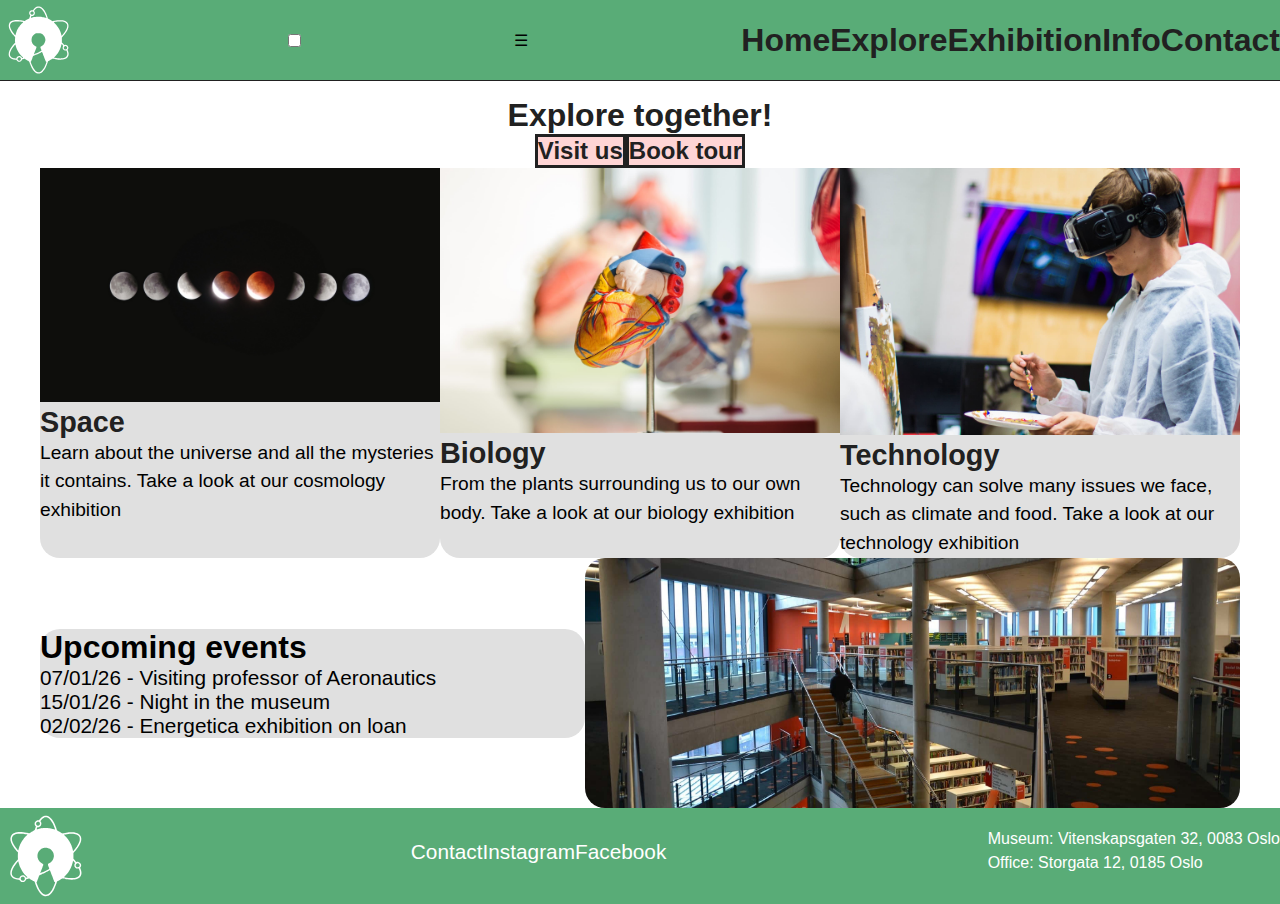
<file: index.html>
<!DOCTYPE html>
<html lang="en">
<head>
    <meta charset="UTF-8">
    <meta name="viewport" content="width=device-width, initial-scale=1.0">
    <meta name="description" content="CSM, A museum for all kids and family. Learn about space, biology and technology.">
    <title>Home - CSM</title>
    <link rel="stylesheet" href="CSS/index.css">
    <link rel="stylesheet" href="CSS/header-footer.css"> 
</head>
<body>
    <header>
        <nav class="navigation">
            <img src="assets/images/csm-logo.svg" alt="Community science museum logo" class="logo-header" />
            
            <input type="checkbox" id="menu-checkbox">
            <label for="menu-checkbox" id="hamburger-button">☰</label>

            <ul class="navigation-links">
                <li><a href="index.html">Home</a></li>
                <li><a href="explore.html">Explore</a></li>
                <li><a href="exhibition.html">Exhibition</a></li>
                <li><a href="info.html">Info</a></li>
                <li><a href="contact.html">Contact</a></li>
            </ul>
        </nav>
    </header>

    <main>
        <h1>Explore together!</h1>

        <div class="buttons">
            <a href="info.html" class="btn">Visit us</a>
            <a href="contact.html" class="btn">Book tour</a>
        </div>
        
        <div class="subjects">
            <div class="subject-card">
                <img src="assets/images/planets.jpg" alt="All the planets in the milky way lined up">
                <h2>Space</h2>
                <p>
                    Learn about the universe and all the mysteries it contains. 
                    Take a look at our cosmology exhibition
                </p>
            </div>
            <div class="subject-card">
                <img src="assets/images/heart.jpg" alt="A model of a human heart">
                <h2>Biology</h2>
                <p>
                    From the plants surrounding us to our own body.
                    Take a look at our biology exhibition
                </p>
            </div>
            <div class="subject-card">
                <img src="assets/images/painting-vr.jpg" alt="A boy painting a picture while wearing VR">
                <h2>Technology</h2>
                <p>
                    Technology can solve many issues we face, such as climate and food.
                    Take a look at our technology exhibition
                </p>
            </div>
        </div>

        <div class="events">
            <div class="event-card">
                <h2>Upcoming events</h2>
                <p>07/01/26 - Visiting professor of Aeronautics</p>
                <p>15/01/26 - Night in the museum</p>
                <p>02/02/26 - Energetica exhibition on loan</p>
            </div>
            <img src="assets/images/library.jpg" alt="The library in the museum" id="library-image">
        </div>

    </main>

    <footer>
        <div class="footer-content">
        <img src="assets/images/csm-logo.svg" alt="Community science museum logo" class="logo-footer">
        <div class="footer-links">
            <a href="contact.html">Contact</a>
            <a href="#">Instagram</a>
            <a href="#">Facebook</a>
        </div>
        <div class="footer-address">
            <p>
                Museum: Vitenskapsgaten 32, 0083 Oslo
            </p>

            <p>
                Office: Storgata 12, 0185 Oslo
            </p>
        </div>
        </div>
    </footer>
    
</body>
</html>
</file>
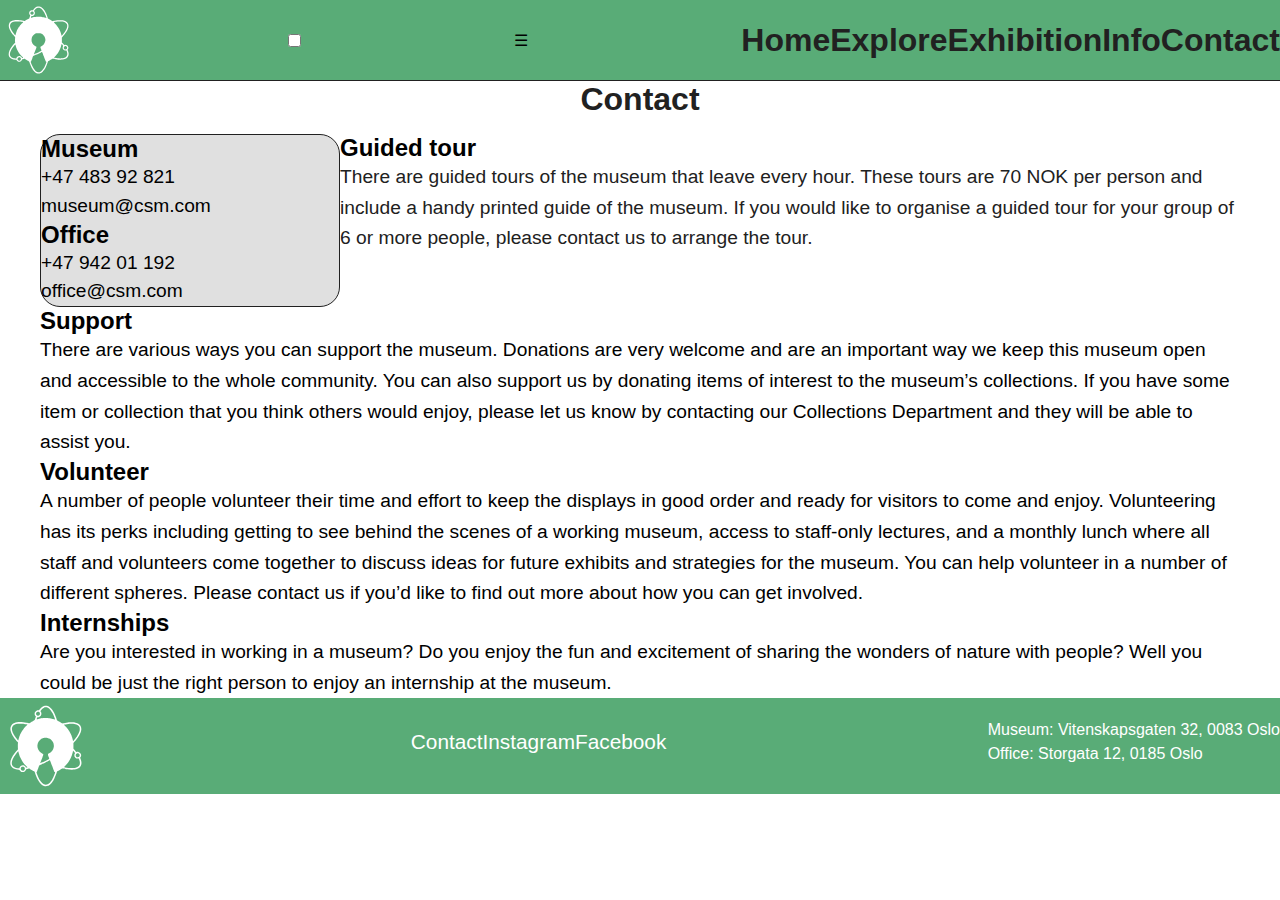
<file: contact.html>
<!DOCTYPE html>
<html lang="en">
<head>
    <meta charset="UTF-8">
    <meta name="viewport" content="width=device-width, initial-scale=1.0">
    <meta name="description" content="Contact us about questions you may have. Guided tours, support, volunteer or internships. Everyone can contact us.">
    <title>Home - CSM</title>
    <link rel="stylesheet" href="CSS/contact.css">
    <link rel="stylesheet" href="CSS/header-footer.css"> 
</head>
<body>
     <header>
        <nav class="navigation">
            <img src="assets/images/csm-logo.svg" alt="Community science museum logo" class="logo-header" />
            
            <input type="checkbox" id="menu-checkbox">
            <label for="menu-checkbox" id="hamburger-button">☰</label>
            
            <ul class="navigation-links">
                <li><a href="index.html">Home</a></li>
                <li><a href="explore.html">Explore</a></li>
                <li><a href="exhibition.html">Exhibition</a></li>
                <li><a href="info.html">Info</a></li>
                <li><a href="contact.html">Contact</a></li>
            </ul>
            
        </nav>
    </header>

    <main>
        <h1>Contact</h1>
        
        <div class="section-top">
            <div class="contact-card">
                <h2>Museum</h2>
                <p>
                    +47 483 92 821
                    <br>
                    museum@csm.com
                </p>
                <h2>Office</h2>
                <p>
                    +47 942 01 192
                    <br>
                    office@csm.com
                </p>
            </div>

            <div class="tour-info">
                <h2>Guided tour</h2>
                <p>
                    There are guided tours of the museum that leave every hour. These tours are 70 NOK per person and include a handy printed guide of the museum.

                    If you would like to organise a guided tour for your group of 6 or more people, please contact us to arrange the tour.
                </p>
            </div>

        </div>

        <div class="information">
            <h2>Support</h2>
            <p>
                There are various ways you can support the museum. Donations are very welcome and are an important way we keep this museum open and accessible to the whole community.
                You can also support us by donating items of interest to the museum’s collections. If you have some item or collection that you think others would enjoy, please let us know by contacting our Collections Department and they will be able to assist you.
            </p>

            <h2>Volunteer</h2>
            <p>
                A number of people volunteer their time and effort to keep the displays in good order and ready for visitors to come and enjoy. Volunteering has its perks including getting to see behind the scenes of a working museum, access to staff-only lectures, and a monthly lunch where all staff and volunteers come together to discuss ideas for future exhibits and strategies for the museum.
                You can help volunteer in a number of different spheres. Please contact us if you’d like to find out more about how you can get involved.
            </p>
            
            <h2>Internships</h2>
            <p>
                Are you interested in working in a museum? Do you enjoy the fun and excitement of sharing the wonders of nature with people? Well you could be just the right person to enjoy an internship at the museum.
            </p>
        </div>

    </main>

    <footer>
        <div class="footer-content">
        <img src="assets/images/csm-logo.svg" alt="Community science museum logo" class="logo-footer">
        <div class="footer-links">
            <a href="contact.html">Contact</a>
            <a href="#">Instagram</a>
            <a href="#">Facebook</a>
        </div>
        <div class="footer-address">
            <p>
                Museum: Vitenskapsgaten 32, 0083 Oslo
            </p>

            <p>
                Office: Storgata 12, 0185 Oslo
            </p>
        </div>
        </div>
    </footer>   
</body>
</html>
</file>
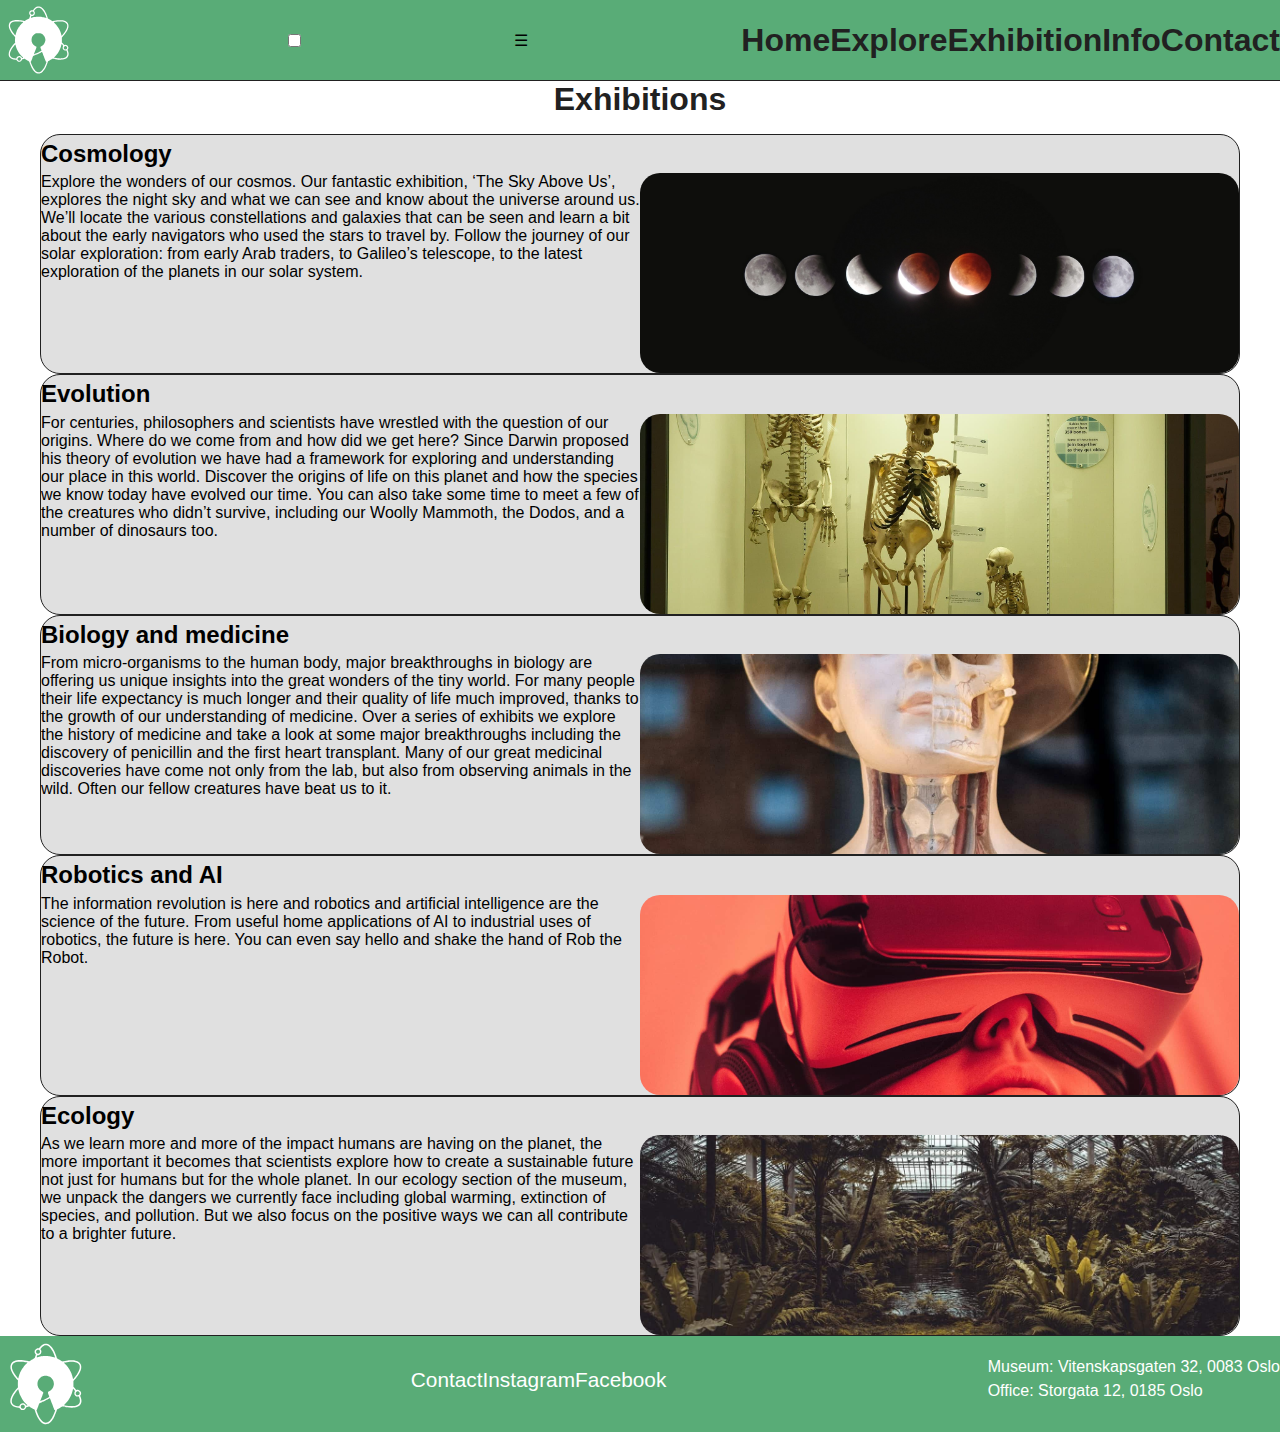
<file: exhibition.html>
<!DOCTYPE html>
<html lang="en">
<head>
    <meta charset="UTF-8">
    <meta name="viewport" content="width=device-width, initial-scale=1.0">
    <meta name="description" content="At this museum we have different exhibitions. Explore different topics in our current exhibitions.">
    <title>Home - CSM</title>
    <link rel="stylesheet" href="CSS/exhibition.css">
    <link rel="stylesheet" href="CSS/header-footer.css"> 
</head>
<body>
     <header>
        <nav class="navigation">
            <img src="assets/images/csm-logo.svg" alt="Community science museum logo" class="logo-header" />
            
            <input type="checkbox" id="menu-checkbox">
            <label for="menu-checkbox" id="hamburger-button">☰</label>
            
            <ul class="navigation-links">
                <li><a href="index.html">Home</a></li>
                <li><a href="explore.html">Explore</a></li>
                <li><a href="exhibition.html">Exhibition</a></li>
                <li><a href="info.html">Info</a></li>
                <li><a href="contact.html">Contact</a></li>
            </ul>
            
        </nav>
    </header>

    <main>
        <h1>Exhibitions</h1>

        <div class="info cards">
            <h2>Cosmology</h2>
            <p>
                Explore the wonders of our cosmos. 

                Our fantastic exhibition, ‘The Sky Above Us’, explores the night sky and what we can see and know about the universe around us. We’ll locate the various constellations and galaxies that can be seen and learn a bit about the early navigators who used the stars to travel by.

                Follow the journey of our solar exploration: from early Arab traders, to Galileo’s telescope, to the latest exploration of the planets in our solar system.
            </p>
            <img src="assets/images/planets.jpg" alt="planets in the milky way galaxy lined up">
        </div>

        <div class="info cards">
            <h2>Evolution</h2>
            <p>
                For centuries, philosophers and scientists have wrestled with the question of our origins. 
                Where do we come from and how did we get here? 

                Since Darwin proposed his theory of evolution we have had a framework for exploring and understanding our place in this world.
                Discover the origins of life on this planet and how the species we know today have evolved our time. 

                You can also take some time to meet a few of the creatures who didn’t survive, including our Woolly Mammoth, the Dodos, and a number of dinosaurs too.
            </p>
            <img src="assets/images/skeleton.jpg" alt="Different skeletons showing the evolution of humankind">
        </div>

        <div class="info cards">
            <h2>Biology and medicine</h2>
            <p>
                From micro-organisms to the human body, major breakthroughs in biology are offering us unique insights into the great wonders of the tiny world.

                For many people their life expectancy is much longer and their quality of life much improved, thanks to the growth of our understanding of medicine. Over a series of exhibits we explore the history of medicine and take a look at some major breakthroughs including the discovery of penicillin and the first heart transplant.

                Many of our great medicinal discoveries have come not only from the lab, but also from observing animals in the wild. Often our fellow creatures have beat us to it.
            </p>
            <img src="assets/images/upperbody.jpg" alt="upperbody mannequin showing the organs isnide the chest">
        </div>

        <div class="info cards">
            <h2>Robotics and AI</h2>
            <p>
                The information revolution is here and robotics and artificial intelligence are the science of the future. 
                From useful home applications of AI to industrial uses of robotics, the future is here. 

                You can even say hello and shake the hand of Rob the Robot.
            </p>
            <img src="assets/images/vr-red.jpg" alt="Someone wearing a VR headset. The photo has a red filter">
        </div>

        <div class="info cards">
            <h2>Ecology</h2>
            <p>
                As we learn more and more of the impact humans are having on the planet, the more important it becomes that scientists explore how to create a sustainable future not just for humans but for the whole planet.

                In our ecology section of the museum, we unpack the dangers we currently face including global warming, extinction of species, and pollution. But we also focus on the positive ways we can all contribute to a brighter future.
            </p>
            <img src="assets/images/conservatory.jpg" alt="A room full of plants and trees">
        </div>

    </main>

    <footer>
        <div class="footer-content">
        <img src="assets/images/csm-logo.svg" alt="Community science museum logo" class="logo-footer">
        <div class="footer-links">
            <a href="contact.html">Contact</a>
            <a href="#">Instagram</a>
            <a href="#">Facebook</a>
        </div>
        <div class="footer-address">
            <p>
                Museum: Vitenskapsgaten 32, 0083 Oslo
            </p>

            <p>
                Office: Storgata 12, 0185 Oslo
            </p>
        </div>
        </div>
    </footer>   
</body>
</html>
</file>
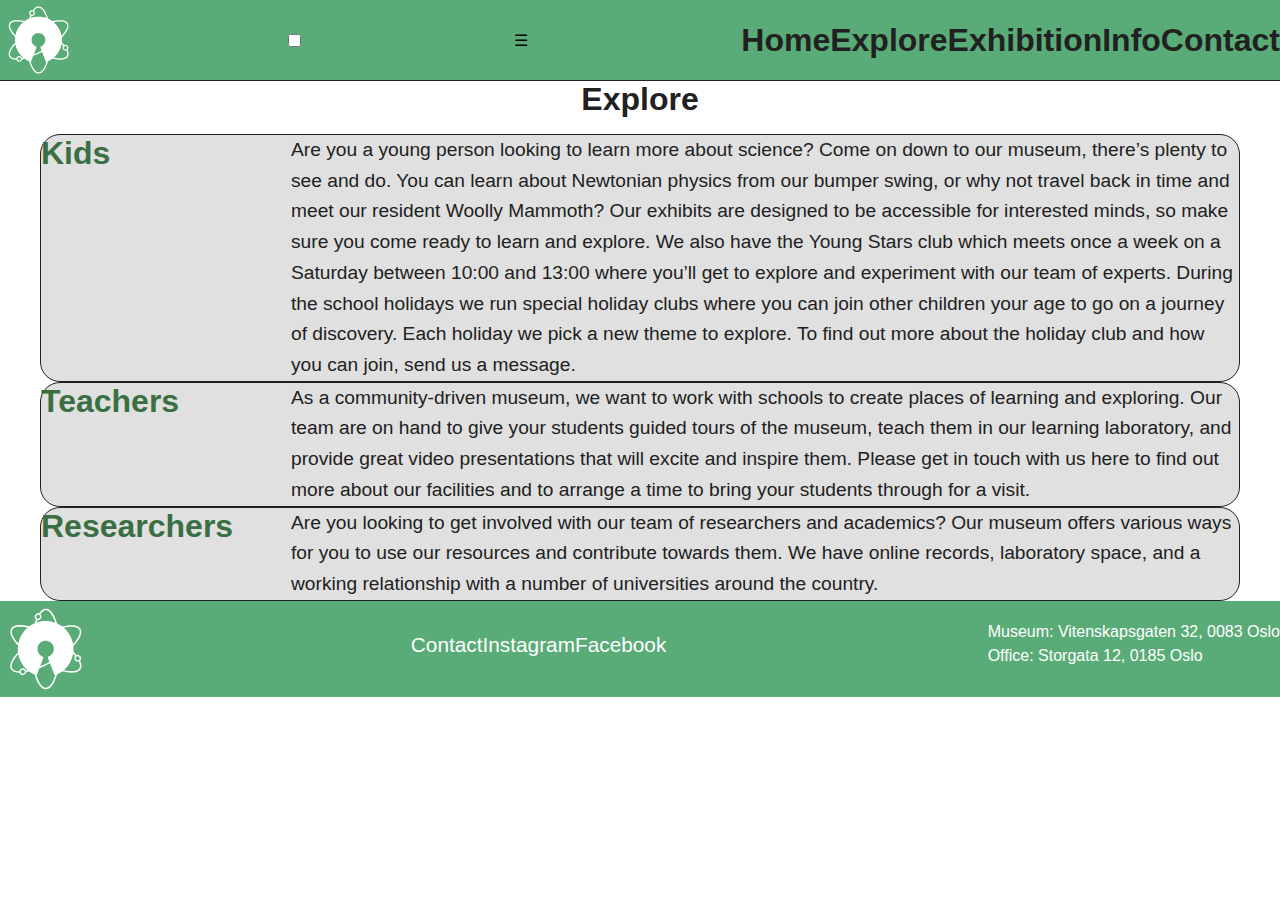
<file: explore.html>
<!DOCTYPE html>
<html lang="en">
<head>
    <meta charset="UTF-8">
    <meta name="viewport" content="width=device-width, initial-scale=1.0">
    <meta name="description" content="The museum is for everyone. Do research, take your class here or visit with your family. The museum is for everyone.">
    <title>Home - CSM</title>
    <link rel="stylesheet" href="CSS/explore.css">
    <link rel="stylesheet" href="CSS/header-footer.css"> 
</head>
<body>
    <header>
        <nav class="navigation">
            <img src="assets/images/csm-logo.svg" alt="Community science museum logo" class="logo-header" />
            
            <input type="checkbox" id="menu-checkbox">
            <label for="menu-checkbox" id="hamburger-button">☰</label>
            
            <ul class="navigation-links">
                <li><a href="index.html">Home</a></li>
                <li><a href="explore.html">Explore</a></li>
                <li><a href="exhibition.html">Exhibition</a></li>
                <li><a href="info.html">Info</a></li>
                <li><a href="contact.html">Contact</a></li>
            </ul>
            
        </nav>
    </header>

    <main>
        <h1>Explore</h1>

        <div class="kids-section section">
            <h2>Kids</h2>
            <p>
                Are you a young person looking to learn more about science? Come on down to our museum, there’s plenty to see and do.

                You can learn about Newtonian physics from our bumper swing, or why not travel back in time and meet our resident Woolly Mammoth? 
                Our exhibits are designed to be accessible for interested minds, so make sure you come ready to learn and explore.

                We also have the Young Stars club which meets once a week on a Saturday between 10:00 and 13:00 where you’ll get to explore and experiment with our team of experts.

                During the school holidays we run special holiday clubs where you can join other children your age to go on a journey of discovery. Each holiday we pick a new theme to explore. To find out more about the holiday club and how you can join, send us a message.
            </p>
        </div>

        <div class="teachers-section section">
            <h2>Teachers</h2>
            <p>
                As a community-driven museum, we want to work with schools to create places of learning and exploring. 
                Our team are on hand to give your students guided tours of the museum, teach them in our learning laboratory, and provide great video presentations that will excite and inspire them.

                Please get in touch with us here to find out more about our facilities and to arrange a time to bring your students through for a visit.
            </p>
        </div>

        <div class="researchers-section section">
            <h2>Researchers</h2>
            <p>
                Are you looking to get involved with our team of researchers and academics? Our museum offers various ways for you to use our resources and contribute towards them. 

                We have online records, laboratory space, and a working relationship with a number of universities around the country.
            </p>
        </div>

    </main>

    <footer>
        <div class="footer-content">
        <img src="assets/images/csm-logo.svg" alt="Community science museum logo" class="logo-footer">
        <div class="footer-links">
            <a href="contact.html">Contact</a>
            <a href="#">Instagram</a>
            <a href="#">Facebook</a>
        </div>
        <div class="footer-address">
            <p>
                Museum: Vitenskapsgaten 32, 0083 Oslo
            </p>

            <p>
                Office: Storgata 12, 0185 Oslo
            </p>
        </div>
        </div>
    </footer>
</body>
</html>
</file>
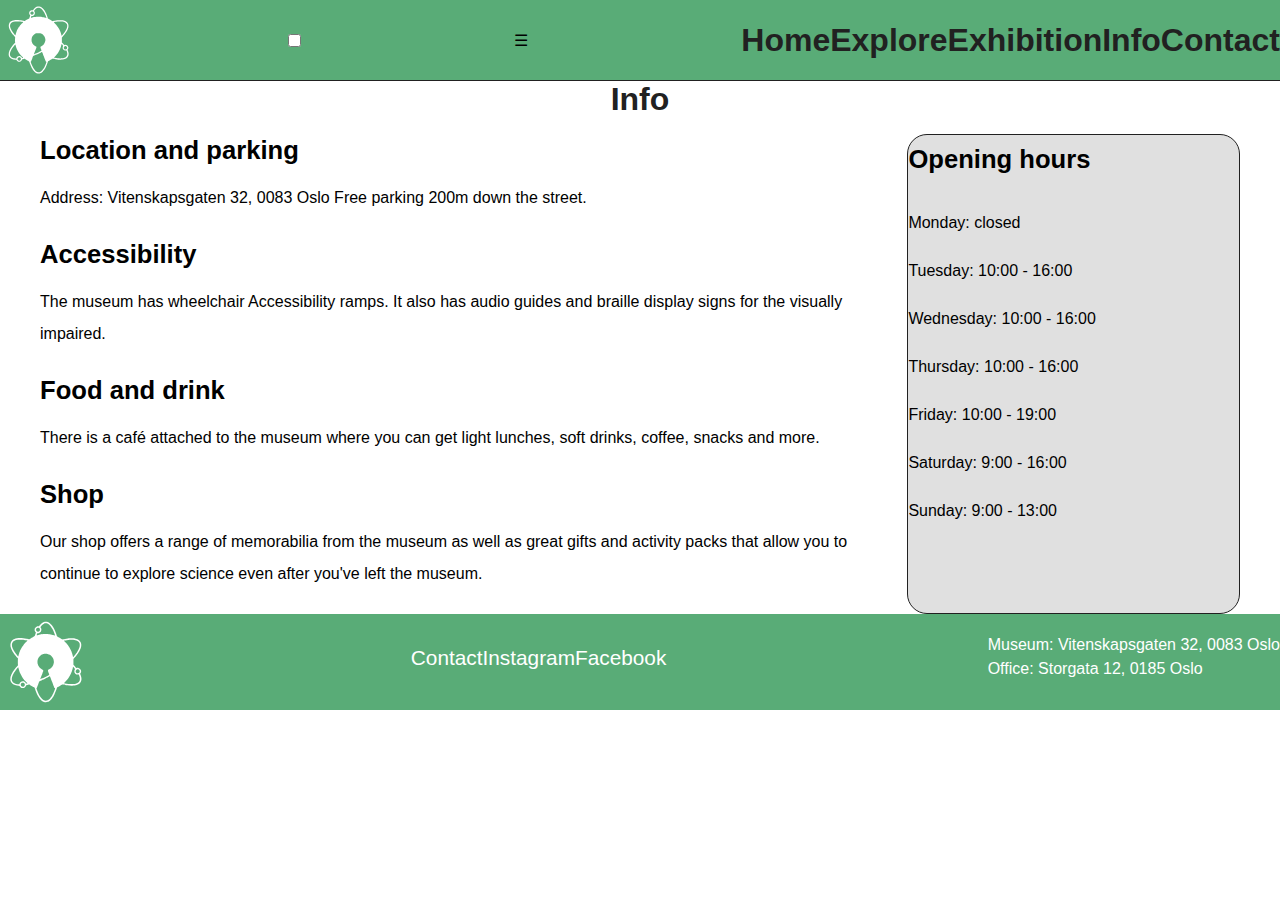
<file: info.html>
<!DOCTYPE html>
<html lang="en">
<head>
    <meta charset="UTF-8">
    <meta name="viewport" content="width=device-width, initial-scale=1.0">
    <meta name="description" content="All the necessary information regarding this museum.">
    <title>Home - CSM</title>
    <link rel="stylesheet" href="CSS/info.css">
    <link rel="stylesheet" href="CSS/header-footer.css"> 
</head>
<body>
    <header>
        <nav class="navigation">
            <img src="assets/images/csm-logo.svg" alt="Community science museum logo" class="logo-header" />
            
            <input type="checkbox" id="menu-checkbox">
            <label for="menu-checkbox" id="hamburger-button">☰</label>
            
            <ul class="navigation-links">
                <li><a href="index.html">Home</a></li>
                <li><a href="explore.html">Explore</a></li>
                <li><a href="exhibition.html">Exhibition</a></li>
                <li><a href="info.html">Info</a></li>
                <li><a href="contact.html">Contact</a></li>
            </ul>
            
        </nav>
    </header>

    <main>
        <h1>Info</h1>

        <div class="content">

            <div class="information">
                <h2>Location and parking</h2>
                <p>
                    Address: Vitenskapsgaten 32, 0083 Oslo
                    Free parking 200m down the street.
                </p>

                <h2>Accessibility</h2>
                <p>
                    The museum has wheelchair Accessibility ramps.
                    It also has audio guides and braille display signs for the visually impaired.
                </p>

                <h2>Food and drink</h2>
                <p>
                    There is a café attached to the museum where you can get light lunches, soft drinks,
                    coffee, snacks and more.
                </p>

                <h2>Shop</h2>
                <p>
                    Our shop offers a range of memorabilia from the museum as well as great gifts and activity packs
                    that allow you to continue to explore science even after you've left the museum.
                </p>
            </div>

            <div class="opening-hours">
                <h2>Opening hours</h2>
                <ul>
                    <li>Monday: closed</li>
                    <li>Tuesday: 10:00 - 16:00</li>
                    <li>Wednesday: 10:00 - 16:00</li>
                    <li>Thursday: 10:00 - 16:00</li>
                    <li>Friday: 10:00 - 19:00</li>
                    <li>Saturday: 9:00 - 16:00</li>
                    <li>Sunday: 9:00 - 13:00</li>
                </ul>
            </div>
        </div>
    </main>

    <footer>
        <div class="footer-content">
        <img src="assets/images/csm-logo.svg" alt="Community science museum logo" class="logo-footer">
        <div class="footer-links">
            <a href="contact.html">Contact</a>
            <a href="#">Instagram</a>
            <a href="#">Facebook</a>
        </div>
        <div class="footer-address">
            <p>
                Museum: Vitenskapsgaten 32, 0083 Oslo
            </p>

            <p>
                Office: Storgata 12, 0185 Oslo
            </p>
        </div>
        </div>
    </footer>    
</body>
</html>
</file>
<file: CSS/index.css>
@import url(./reset.css);
@import url(./variables.css);

main{
    background-color: FAFAFA;
    display: flex;
    flex-direction: column;
    max-width: 1200px;
    margin: 0 auto;
    padding: var(--space-xl) var(--space-l);
}

h1{
    display: flex;
    justify-content: center;
    align-items: center;
    color: var(--color-black);
    margin-top: 1rem;
    font-family: var(--font-head);
}



.buttons{
    display: flex;
    gap: var(--space-l);
    margin: var(--space-xl);
    justify-content: center;
}

.btn{
    padding: var(--space-m) var(--space-xl);
    border: 0.2rem solid var(--color-black);
    background-color: var(--color-green);
    text-decoration: none;
    color: var(--color-black);
    font-family: var(--font-head);
    font-weight: 600;
    font-size: 1.5rem;
    cursor: pointer;
    transition: 0.2 ease;
}

.btn:hover{
    background-color: lightgreen;
    color: var(--color-black);
}

.subjects{
    display: flex;
    justify-content: space-between;
    gap: var(--space-xl);
    margin-top: var(--space-xl);
    margin-bottom: var(--space-xl);
}


.subject-card{
    flex: 1;
    background-color: #E0E0E0;
    padding: var(--space-l);
    text-align: left;
    font-family: var(--font-secondary);
    border-radius: 20px;
}

.subject-card img{
    width: 100%;
    height: auto;
    margin-bottom: var(--space-m);
    object-fit: cover;
}

.subject-card h2{
    font-family: var(--font-head);
    font-size: 1.8rem;
    margin-bottom: var(--space-s);
    color: var(--color-black);
}

.subject-card p{
    font-family: var(--font-secondary);
    font-size: 1.2rem;
    line-height: 1.5;
}

.subject-card:hover{
    transform: scale(102%);
}

.events{
    display: flex;
    justify-content: space-between;
    align-items: center;
    gap: var(--space-xl);
    margin-bottom: var(--space-xl);
}

.event-card{
    flex: 1;
    background-color: #E0E0E0;
    padding: var(--space-l);
    max-height: 250px;
    display: flex;
    flex-direction: column;
    justify-content: space-between;
    font-family: var(--font-secondary);
    border-radius: 20px;

}

.event-card h2{
    font-family: var(--font-head);
    font-size: 2rem;
    margin-bottom: var(--space-m);
}

.event-card p{
    font-size: 1.3rem;
    margin-bottom: var(--space-s);
}

#library-image{
    flex: 1.2;
    width: 100%;
    height: 250px;
    object-fit: cover;
    border-radius: 20px;
}


/* Mobile version */

@media (max-width: 768px) {

.buttons{
    flex-direction: column;
    align-items: center;
}

.btn{
    width: 80%;
    text-align: center;
    font-size: 1.3rem;
}

.subjects{
    flex-direction: column;
    gap: var(--space-l);
    align-items: center;
}

.subject-card{
    width: 90%;
}

.events{
    flex-direction: column;
    gap: var(--space-l);
    align-items: center;
}

.event-card{
    width: 90%;
}

#library-image{
    width: 90%;
}


}
</file>
<file: CSS/header-footer.css>
@import url(./reset.css);
@import url(./variables.css);

/* -------------------- */
/* HEADER - DESKTOP */
/* -------------------- */

body{
    max-width: 100%;
}

header{
    background-color: var(--color-blue);
    padding: var(--space-m);
    border-bottom: 1px solid var(--color-black);
    font-family: var(--font-head);
}

.navigation{
    max-width: 100%;
    margin: 0 auto;
    display: flex;
    align-items: center;
    justify-content: space-between;
}

.logo-header{
    height: 5rem;
    width: auto;
    align-items: flex-start;
}

.navigation-links{
    display: flex;
    gap: var(--space-xl);
    list-style: none;
}

.navigation-links a {
    font-family: var(--font-secondary);
    font-size: 2rem;
    font-weight: bold;
    text-decoration: none;
    color: var(--color-black);
}

/* Hide menu icon on desktop */
.hamburger-button{
    display: none;
}

.menu-toggle {
    background: none;
    border: none;
    cursor: pointer;
}

/* -------------------- */
/* HEADER - Mobile */
/* -------------------- */
@media (max-width: 768px){


/* Navigation buttons hidden */
.navigation-links{
    display: none;
    position: absolute;
    top: 80px;
    left: 0;
    width: 100%;
    background-color: var(--color-blue);

    flex-direction: column;
    align-items: center;
    gap: var(--space-l);

    padding: var(--space-xl) 0;
    border-bottom: 1px solid black;
}
}
/* -------------------- */
/* FOOTER - DESKTOP */
/* -------------------- */

footer{
    background-color: var(--color-blue);
    color: white;
    padding: var(--space-xl) var(--space-l);
    font-family: var(--font-secondary);
}

.footer-content{
    max-width: 100%;
    margin: 0 auto;

    display: flex;
    justify-content: space-between;
    align-items: flex-start;
    gap: var(--space-xl);
}

.logo-footer{
    height: 6rem;
    width: auto;
}

.footer-links{
    display: flex;
    flex-direction: row;
    align-items: center;
    justify-content: center;
    gap: var(--space-xl);
    flex: 1;
    margin-top: 2rem;
}

.footer-links a{
    color: white;
    text-decoration: none;
    font-size: 1.3rem;
}

.footer-address{
    font-size: 1rem;
    line-height: 1.5rem;
    margin-top: 1.2rem;
}

/* -------------------- */
/* FOOTER - Mobile */
/* -------------------- */

@media (max-width: 768px){

.footer-content{
    flex-direction: column;
    text-align: center;
    align-items: center;
}

.footer-address{
    text-align: center;
}


}

/* -------------------- */
/* BOTH - Mobile */
/* -------------------- */

@media (max-width: 768px){

.footer-content, .navigation{
    max-width: 100%;
    width: 100%;
    padding-left: var(--space-l);
    padding-right: var(--space-l);
}

}
</file>
<file: CSS/contact.css>
@import url(./reset.css);
@import url(./variables.css);

main{
    background-color: FAFAFA;
    display: flex;
    flex-direction: column;
    max-width: 1200px;
    margin: 0 auto;
    padding: var(--space-xl) var(--space-l);
}

h1{
    display: flex;
    justify-content: center;
    align-items: center;
    color: var(--color-black);
    margin-bottom: 1rem;
    font-family: var(--font-head);
}

.section-top{
    display: grid;
    grid-template-columns: 0.5fr 1.5fr;
    gap: var(--space-xl);
    margin-bottom: var(--space-xl);
}

.contact-card,
.tour-info{
    height: 100%;
}

/* Contact card */

.contact-card{
    background-color: #E0E0E0;
    padding: var(--space-xl);
    border: 0.1rem solid var(--color-black);
    display: flex;
    flex-direction: column;
    gap: var(--space-l);
    border-radius: 20px;
}

.contact-card h2{
    font-family: var(--font-head);
    margin-bottom: var(--space-s);
}

.contact-card p{
    font-family: var(--font-secondary);
    font-size: 1.2rem;
    line-height: 1.5;
}

/* Tour section */

.tour-info{
    padding: var(--space-xl);
}

.tour-info h2{
    font-family: var(--font-head);
    margin-bottom: var(--space-m);
}

.tour-info p{
    font-family: var(--font-secondary);
    font-size: 1.2rem;
    line-height: 1.6;
    color: var(--color-black);
}

/* Information section */

.information{
    padding: var(--space-xl);
    margin-bottom: var(--space-xl);
}

.information h2{
    font-family: var(--font-head);
    margin-top: var(--space-l);
    margin-bottom: var(--space-s);
}

.information p{
    font-family: var(--font-secondary);
    font-size: 1.2rem;
    line-height: 1.6;
}

@media (max-width: 768px){

    .contact-card,
    .tour-info,
    .information{
        padding: var(--space-l);
    }

    .section-top{
        grid-template-columns: 1fr;
    }

}
</file>
<file: CSS/exhibition.css>
@import url(./reset.css);
@import url(./variables.css);

main{
    background-color: FAFAFA;
    display: flex;
    flex-direction: column;
    max-width: 1200px;
    margin: 0 auto;
    padding: var(--space-xl) var(--space-l);
}

h1{
    display: flex;
    justify-content: center;
    align-items: center;
    color: var(--color-black);
    margin-bottom: 1rem;
    font-family: var(--font-head);
}

.cards{
    display: grid;
    grid-template-columns: 1fr 1fr;
    padding: var(--space-xl);
    margin-bottom: var(--space-xl);
    gap: var(--space-xl);
    border: 0.1rem solid var(--color-black);
    border-radius: 20px;
    background-color: #E0E0E0;
    align-items: start;
    font-family: var(--font-secondary);
}

.cards h2{
    font-family: var(--font-head);
    font-size: 1.rem;
    line-height: 1.6;
}

.cards img{
    width: 100%;
    height: 200px;
    object-fit: cover;
    border-radius: 20px;
}

.info h2, .info p{
    grid-column: 1;
}

.info img{
    grid-column: 2;
}



@media (max-width: 768px){


    .cards{
        grid-template-columns: 1fr;
        text-align: center;
    }

    .cards img{
        height: 250px;
        margin-top: var(--space-m);
    }

    .info h2,
    .info p,
    .info img{
        grid-column: 1;
        font-size: 1.rem;
    }
}
</file>
<file: CSS/explore.css>
@import url(./reset.css);
@import url(./variables.css);

main{
    background-color: FAFAFA;
    display: flex;
    flex-direction: column;
    max-width: 1200px;
    margin: 0 auto;
    padding: var(--space-xl) var(--space-l);
}

h1{
    display: flex;
    justify-content: center;
    align-items: center;
    color: var(--color-black);
    margin-bottom: 1rem;
    font-family: var(--font-head);
}

.section{
    display: grid;
    grid-template-columns: 250px 1fr;
    padding: var(--space-xl);
    margin-bottom: var(--space-xl);
    gap: var(--space-l);
    border: 0.1rem solid var(--color-black);
    border-radius: 20px;
    background-color: #E0E0E0;
}

.section h2{
    font-family: var(--font-head);
    font-size: 2rem;
    margin: 0;
    color: var(--color-purple);
}

.section p{
    font-family: var(--font-secondary);
    font-size: 1.2rem;
    line-height: 1.6;
    color: var(--color-black);
}


/* MOBILE VERSION */

@media (max-width: 768px){

    .section{
        grid-template-columns: 1fr;
        text-align: center;
    }

    .section h2{
        margin-bottom: var(--space-m);
    }

}
</file>
<file: CSS/info.css>
@import url(./reset.css);
@import url(./variables.css);

main{
    background-color: FAFAFA;
    display: flex;
    flex-direction: column;
    max-width: 1200px;
    margin: 0 auto;
    padding: var(--space-xl) var(--space-l);
}

h1{
    display: flex;
    justify-content: center;
    align-items: center;
    color: var(--color-black);
    margin-bottom: 1rem;
    font-family: var(--font-head);
}

.content{
    display: flex;
    justify-content: space-between;
    gap: var(--space-xl);
    padding: var(--space-l);
}

.information{
    padding: var(--space-l);
    line-height: 2rem;
}

.information h2{
    font-family: var(--font-head);
    font-size: 1.6rem;
    margin-bottom: 1rem;
}

.information p{
    font-family: var(--font-secondary);
    font-size: 1rem;
    margin-bottom: 1.5rem;
}

.opening-hours{
    background-color: #E0E0E0;
    padding: var(--space-l);
    width: 40%;
    line-height: 3rem;
    border: 0.1rem solid var(--color-black);
    border-radius: 20px;
}

.opening-hours h2{
    font-family: var(--font-head);
    font-size: 1.6rem;
    margin-bottom: 1rem;
}

.opening-hours li{
    list-style: none;
    font-family: var(--font-secondary);
}


@media (max-width: 768px){

    .content{
        flex-direction: column;
    }

    .opening-hours{
        width: 100%;
    }

}
</file>
